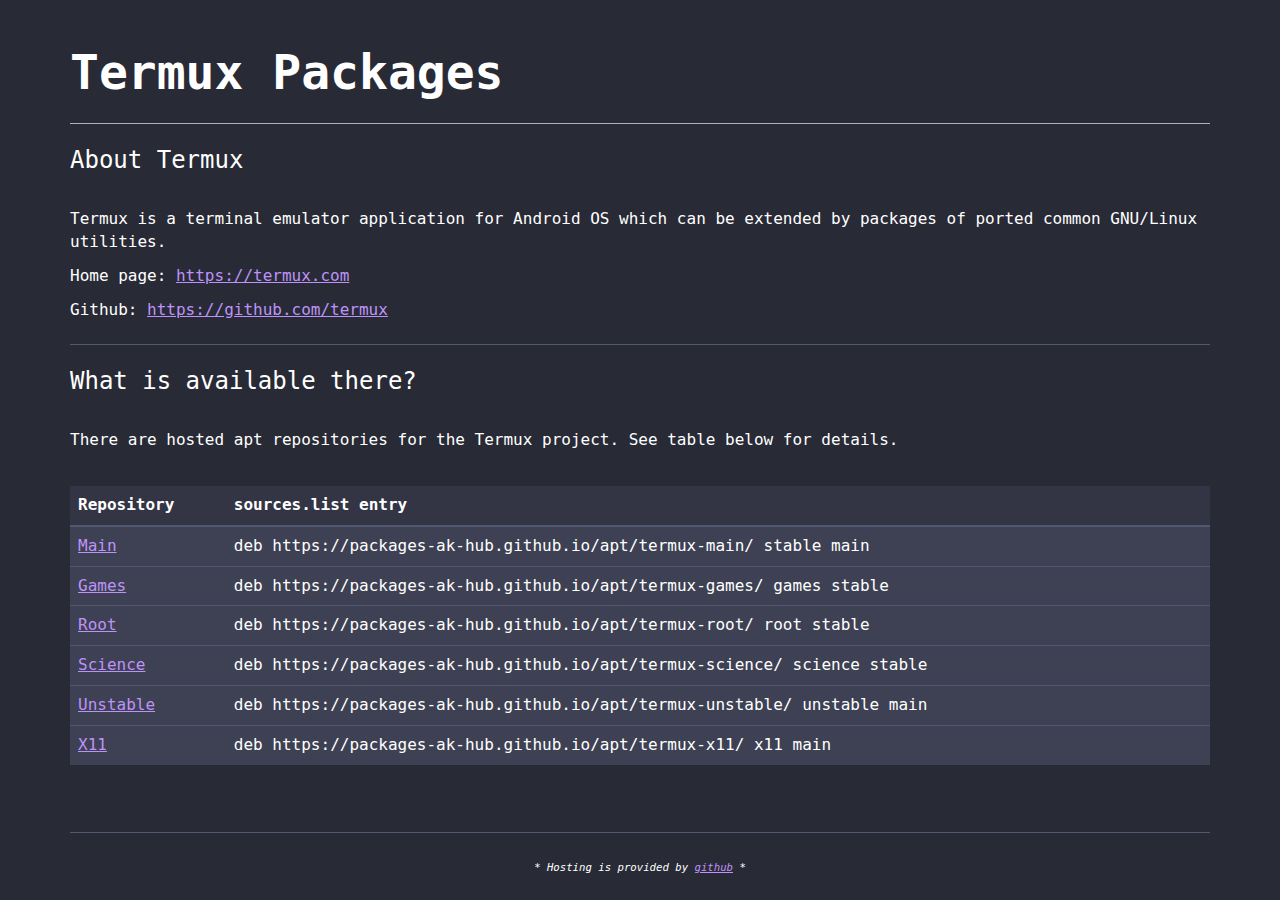
<file: index.html>
<!doctype html>
<html>
  <head>
    <meta charset="UTF-8">
    <meta http-equiv="X-UA-Compatible" content="IE=edge">
    <meta name="description" content="Termux Packages">
    <meta name="theme-color" content="#00CC00">
    <title>Termux Packages</title>
    <link rel="icon" href="favicon.ico" type="image/x-icon" sizes="16x16">
    <link rel="stylesheet" href="style.css" type="text/css">
  </head>
  <body>
  <div class="container">
    <div class="page-header">
      <h1><strong>Termux Packages</strong></h1>
    </div>
    <h4>About Termux</h4><br>
    <p>Termux is a terminal emulator application for Android OS which can be extended by packages of ported common GNU/Linux utilities.</p>
    <p>Home page: <a href="https://termux.com">https://termux.com</a></p>
    <p>Github: <a href="https://github.com/termux">https://github.com/termux</a></p>
    <hr>
    <h4>What is available there?</h4><br>
    <p>There are hosted apt repositories for the Termux project. See table below for details.</p><br>
    <table class="table">
      <thead>
        <th scope="col">Repository</th>
        <th scope="col">sources.list entry</th>
      </thead>
      <tbody>
        <tr>
          <td><a href="https://packages-ak-hub.github.io/apt/termux-main/">Main</a></td>
          <td>deb https://packages-ak-hub.github.io/apt/termux-main/ stable main</td>
        </tr>
        <tr>
          <td><a href="https://packages-ak-hub.github.io/apt/termux-games/">Games</a></td>
          <td>deb https://packages-ak-hub.github.io/apt/termux-games/ games stable</td>
        </tr>
        <tr>
          <td><a href="https://packages-ak-hub.github.io/apt/termux-root/">Root</a></td>
          <td>deb https://packages-ak-hub.github.io/apt/termux-root/ root stable</td>
        </tr>
        <tr>
          <td><a href="https://packages-ak-hub.github.io/apt/termux-science/">Science</a></td>
          <td>deb https://packages-ak-hub.github.io/apt/termux-science/ science stable</td>
        </tr>
        <tr>
          <td><a href="https://packages-ak-hub.github.io/apt/termux-unstable/">Unstable</a></td>
          <td>deb https://packages-ak-hub.github.io/apt/termux-unstable/ unstable main</td>
        </tr>
        <tr>
          <td><a href="https://packages-ak-hub.github.io/apt/termux-x11/">X11</a></td>
          <td>deb https://packages-ak-hub.github.io/apt/termux-x11/ x11 main</td>
        </tr>
      </tbody>
    </table><br>
    <hr>
    <div style="text-align: center">
      <p><span style="font-size: 8pt"><i>* Hosting is provided by <a href="https://github.io/">github</a> *</i></span></p>
    </div>
  </div>
  </body>
</html>
</file>
